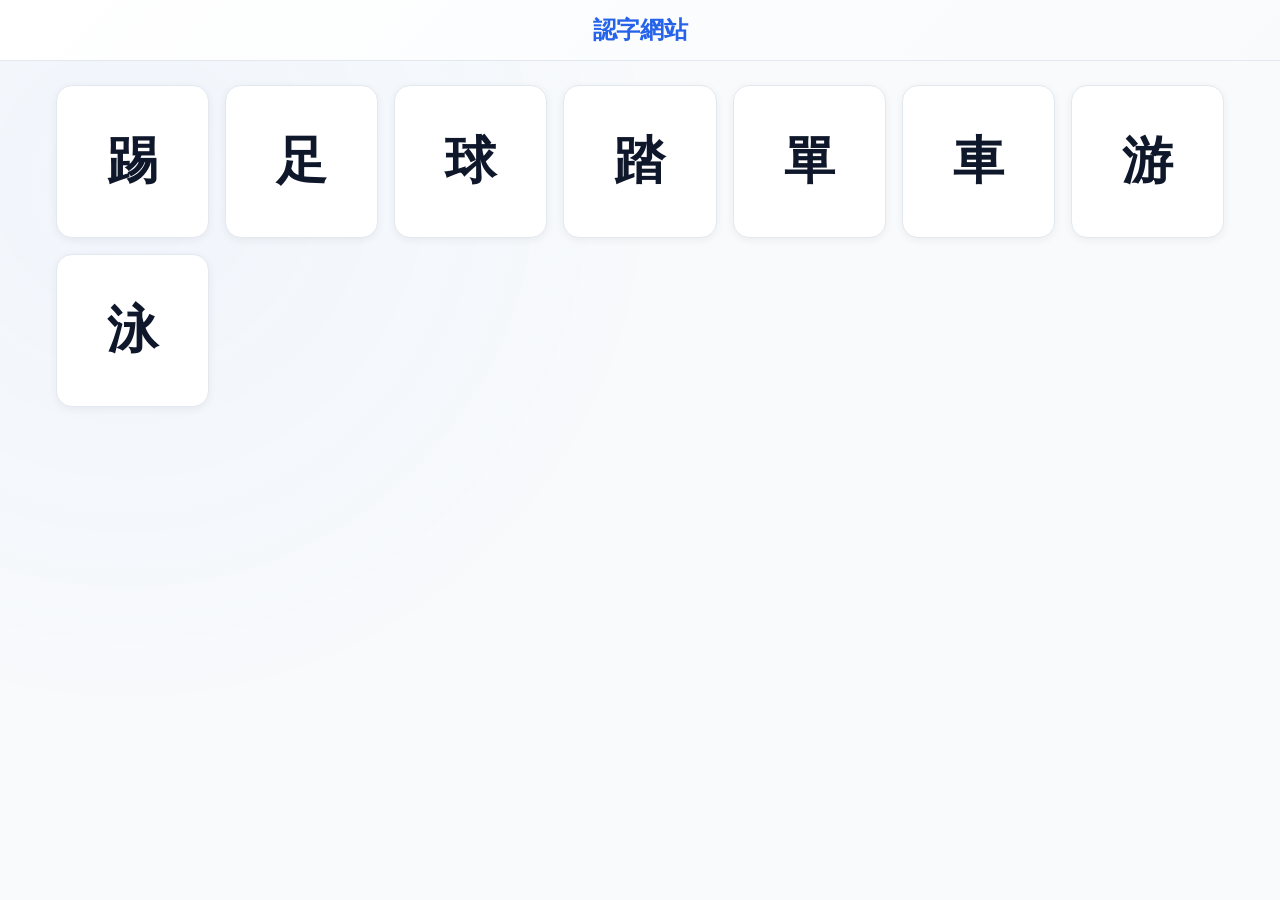
<file: index.html>
<!DOCTYPE html>
<html lang="zh-hk">
<head>
    <meta charset="UTF-8">
    <meta name="viewport" content="width=device-width, initial-scale=1">
    <title>認字網站</title>
    <link rel="stylesheet" href="style.css">
</head>
<script type="module">
    import './index.js'
</script>
<body>
    <header class="topbar">
        <h1>認字網站</h1>
    </header>
    <main>
        <div id="displayButton-container" class="word-grid"></div>
    </main>
</body>
</html>
</file>
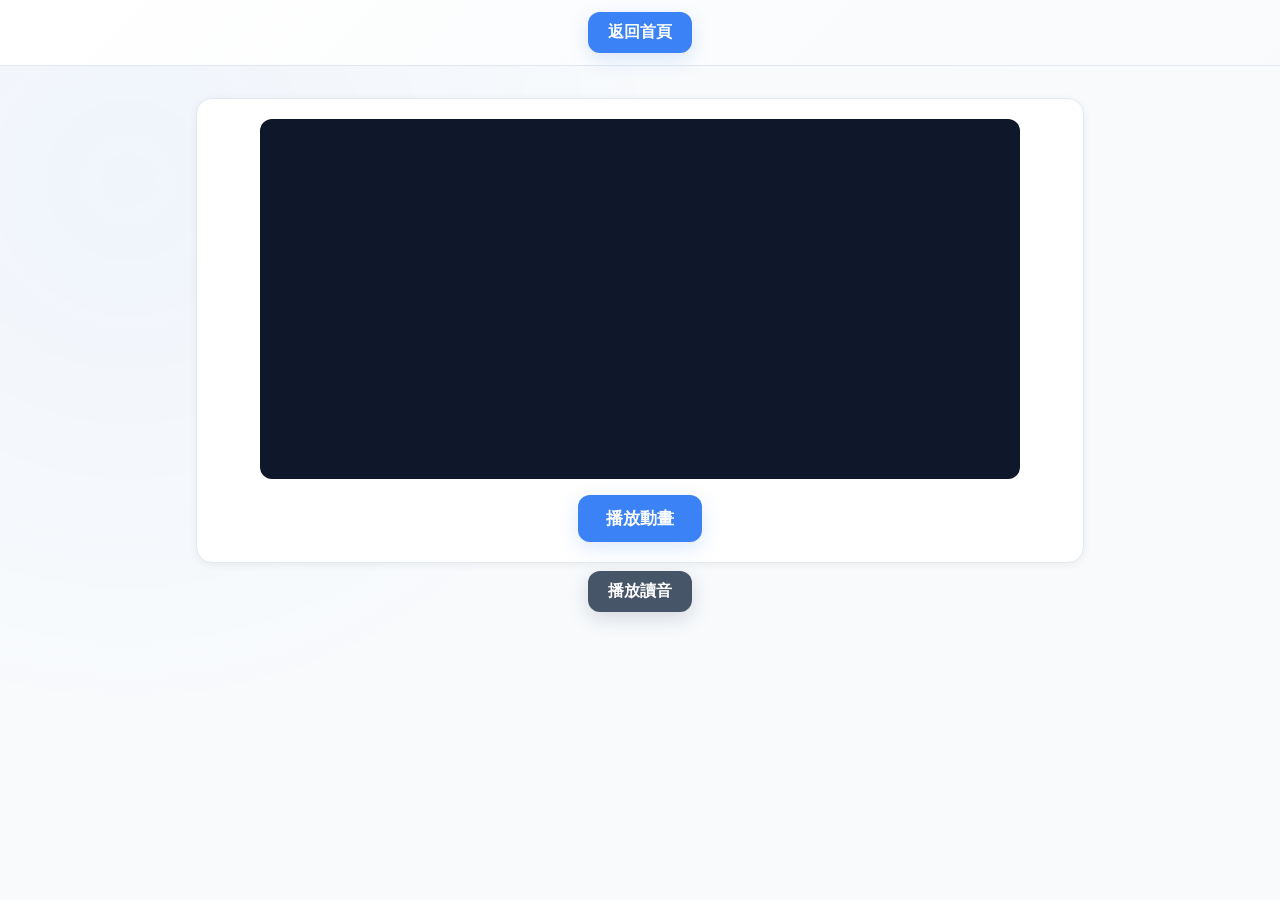
<file: wordDisplay.html>
<!DOCTYPE html>
<html lang="zh-hk">
<head>
    <meta charset="UTF-8">
    <meta name="viewport" content="width=device-width, initial-scale=1">
    <title>認字網站</title>
    <link rel="stylesheet" href="style.css">
</head>
<script type="module">
    import './wordDisplay.js'
</script>
<body>
    <header class="topbar page">
        <div style="display:flex;align-items:center;gap:8px">
            <button id="homePage-button" class="play-btn" onclick="window.location.href='index.html'">返回首頁</button>
        </div>
    </header>

    <div class="content-wrapper">
        <div id="displayAnime-container" class="media-box"></div>
        <div id="displaySound-container" style="width:100%;display:flex;justify-content:center;margin-top:8px"></div>
    </div>
</body>
</html>
</file>
<file: style.css>
:root {
  --accent:      #3b82f6;        /* brighter, friendlier blue */
  --accent-dark: #2563eb;
  --accent-glow: rgba(59, 130, 246, 0.18);

  --bg:          #f8fafc;
  --surface:     #ffffff;
  --surface-2:   #f1f5f9;

  --text:        #0f172a;
  --text-muted:  #64748b;
  --border:      #e2e8f0;

  --radius:      16px;
  --shadow-sm:   0 2px 8px rgba(0,0,0,0.06);
  --shadow-md:   0 8px 24px rgba(0,0,0,0.10);
  --transition:  all 0.22s cubic-bezier(0.16, 1, 0.3, 1);
}

* {
  box-sizing: border-box;
  margin: 0;
  padding: 0;
}

body {
  font-family: system-ui, -apple-system, BlinkMacSystemFont,
               'Segoe UI', Roboto, 'Noto Sans TC', 'Microsoft JhengHei', sans-serif;
  background: var(--bg);
  color: var(--text);
  min-height: 100dvh;
  line-height: 1.5;
}

/* ── Top bar ─────────────────────────────────────────────── */
.topbar {
  width: 100%;
  padding: 12px 20px;
  background: linear-gradient(135deg, #ffffff 0%, #f8fafc 100%);
  display: flex;
  align-items: center;
  justify-content: center;
  gap: 16px;
  border-bottom: 1px solid var(--border);
  backdrop-filter: blur(10px);
  position: sticky;
  top: 0;
  z-index: 100;
}

.topbar.page {
  justify-content: center;
  padding-left: 0;
  padding-right: 0;
}

.topbar h1 {
  font-size: 1.5rem;
  font-weight: 700;
  color: var(--accent-dark);
  letter-spacing: -0.02em;
}

/* ── Word grid & tiles (main improvement area) ───────────── */
.word-grid {
  display: grid;
  grid-template-columns: repeat(auto-fit, minmax(140px, 1fr));
  gap: 16px;
  padding: 24px 16px;
  max-width: 1200px;
  margin: 0 auto;
}

.word-tile {
  aspect-ratio: 1 / 1;
  display: grid;
  place-items: center;
  font-size: 3.2rem;
  font-weight: 700;
  color: var(--text);
  background: var(--surface);
  border: 1px solid var(--border);
  border-radius: var(--radius);
  box-shadow: var(--shadow-sm);
  cursor: pointer;
  transition: var(--transition);
  user-select: none;
  position: relative;
  overflow: hidden;
}

.word-tile::before {
  content: '';
  position: absolute;
  inset: 0;
  background: linear-gradient(135deg, transparent 40%, rgba(59,130,246,0.07) 100%);
  opacity: 0;
  transition: opacity 0.4s ease;
  pointer-events: none;
}

.word-tile:hover {
  transform: translateY(-6px) scale(1.04);
  box-shadow: var(--shadow-md);
}

.word-tile:hover::before {
  opacity: 1;
}

.word-tile:active {
  transform: translateY(-2px) scale(0.98);
  box-shadow: var(--shadow-sm);
}

/* Mobile adjustments */
@media (max-width: 640px) {
  .word-grid {
    grid-template-columns: repeat(auto-fit, minmax(110px, 1fr));
    gap: 12px;
    padding: 16px;
  }

  .word-tile {
    font-size: 2.6rem;
    border-radius: 14px;
  }
}

/* ── wordDisplay page ────────────────────────────────────── */
.content-wrapper {
  max-width: 920px;
  margin: 32px auto;
  padding: 0 16px;
}

.media-box {
  background: var(--surface);
  border: 1px solid var(--border);
  border-radius: var(--radius);
  padding: 20px;
  box-shadow: var(--shadow-sm);
  display: flex;
  flex-direction: column;
  align-items: center;
  gap: 16px;
  overflow: hidden;
}

.media-box video {
  width: 100%;
  max-width: 760px;
  border-radius: 12px;
  background: #0f172a;
  aspect-ratio: auto;
  /* keep the full frame visible without cropping */
  object-fit: contain;
  max-height: 60vh;
}

.media-box::before{
  /* subtle centered frame background to avoid large dark bars */
  content: '';
  position: absolute;
  inset: 0;
  pointer-events: none;
}

/* Play buttons */
.play-btn {
  appearance: none;
  border: none;
  padding: 12px 28px;
  border-radius: 12px;
  background: var(--accent);
  color: white;
  font-size: 1.05rem;
  font-weight: 700;
  cursor: pointer;
  box-shadow: 0 6px 20px var(--accent-glow);
  transition: var(--transition);
}

.play-btn:hover {
  transform: translateY(-2px);
  box-shadow: 0 10px 28px var(--accent-glow);
}

.play-btn:active {
  transform: translateY(0);
}

.play-btn.secondary {
  background: #475569;
  box-shadow: 0 6px 20px rgba(71,85,105,0.2);
}

/* Sound controls row */
#displaySound-container {
  display: flex;
  flex-wrap: wrap;
  justify-content: center;
  gap: 12px;
  margin-top: 16px;
}

#displaySound-container .play-btn {
  padding: 10px 20px;
  font-size: 0.98rem;
}

/* Home button in topbar */
#homePage-button.play-btn {
  padding: 10px 20px;
  font-size: 1rem;
}

/* Accessibility helper */
.visually-hidden {
  position: absolute !important;
  width: 1px !important;
  height: 1px !important;
  padding: 0 !important;
  margin: -1px !important;
  overflow: hidden !important;
  clip: rect(0,0,0,0) !important;
  border: 0 !important;
  white-space: nowrap !important;
}

/* Extra polish — subtle background texture (optional) */
body::before {
  content: '';
  position: fixed;
  inset: 0;
  background: radial-gradient(circle at 10% 20%, rgba(59,130,246,0.04) 0%, transparent 40%);
  pointer-events: none;
  z-index: -1;
}
</file>
